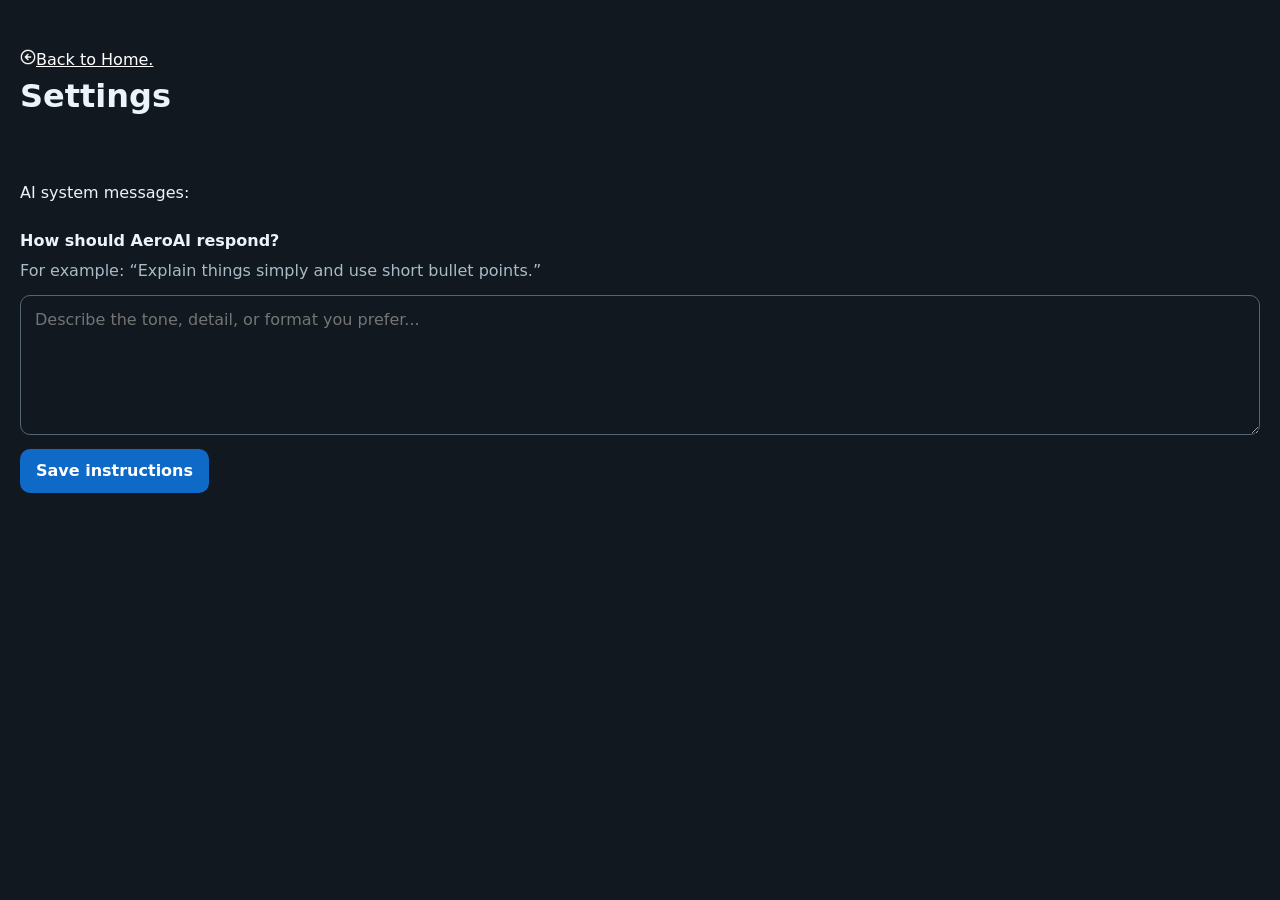
<file: static/settings.html>
<!Doctype html>
    <html lang="en">
    <head>
        <meta charset="UTF-8">
        <meta name="viewport" content="width=device-width, initial-scale=1.0">
        <title>Settings</title>
        <style>
            * {
    box-sizing: border-box;
}

body {
    min-height: 100vh;
    margin: 0;
    padding: 48px 20px;
    background: #111820;
    color: #eaf4fa;
    font: 16px/1.5 system-ui, sans-serif;
}

.settings {
    width: min(100%, 640px);
    margin: 40px auto;
    padding: 32px;
    text-align: left;
    background: #1b2933;
    border: 1px solid #354852;
    border-radius: 16px;
}

h1 {
    margin-top: 0;
}

label {
    display: block;
    margin-top: 24px;
    font-weight: 600;
}

.hint {
    margin: 6px 0 12px;
    color: #a9bbc6;
}

.sys {
    display: block;
    width: 100%;
    min-height: 140px;
    padding: 12px 14px;
    resize: vertical;
    border: 1px solid #526773;
    border-radius: 10px;
    background: #111820;
    color: #fff;
    font: inherit;
}

.sys:focus {
    outline: 2px solid #3282b8;
    border-color: transparent;
}

button {
    margin-top: 14px;
    padding: 10px 16px;
    border: 0;
    border-radius: 10px;
    background: #0f69c7;
    color: white;
    font: inherit;
    font-weight: 600;
    cursor: pointer;
}

button:hover {
    background: #3282b8;
}
            a {
                text-decoeration:none;
                color:white;
            }
            a:visited {
                text-decoration:none;
                color:white;
            }
            .icon {
                width:16px;
                height:16px;
            }
        </style>
    </head>
    <body>
        <div>
            <a href="/"><img src="back.png" class="icon">Back to Home.</a>
        </div>
        <h1>Settings</h1>
        <br>
        <p>AI system messages:</p>
        <label for="system-instructions">How should AeroAI respond?</label>
<p class="hint">For example: “Explain things simply and use short bullet points.”</p>

<textarea
    id="system-instructions"
    class="sys"
    maxlength="1000"
    placeholder="Describe the tone, detail, or format you prefer..."
></textarea>

<button id="save-settings" type="button">Save instructions</button>
<p id="save-status" aria-live="polite"></p>
        <script>
const instructions = document.getElementById("system-instructions");
const saveButton = document.getElementById("save-settings");

instructions.value = localStorage.getItem("aeroai-instructions") || "";

saveButton.addEventListener("click", () => {
    localStorage.setItem("aeroai-instructions", instructions.value.trim());
    document.getElementById("save-status").textContent = "Saved!";
});
</script>
    </body>
</file>
